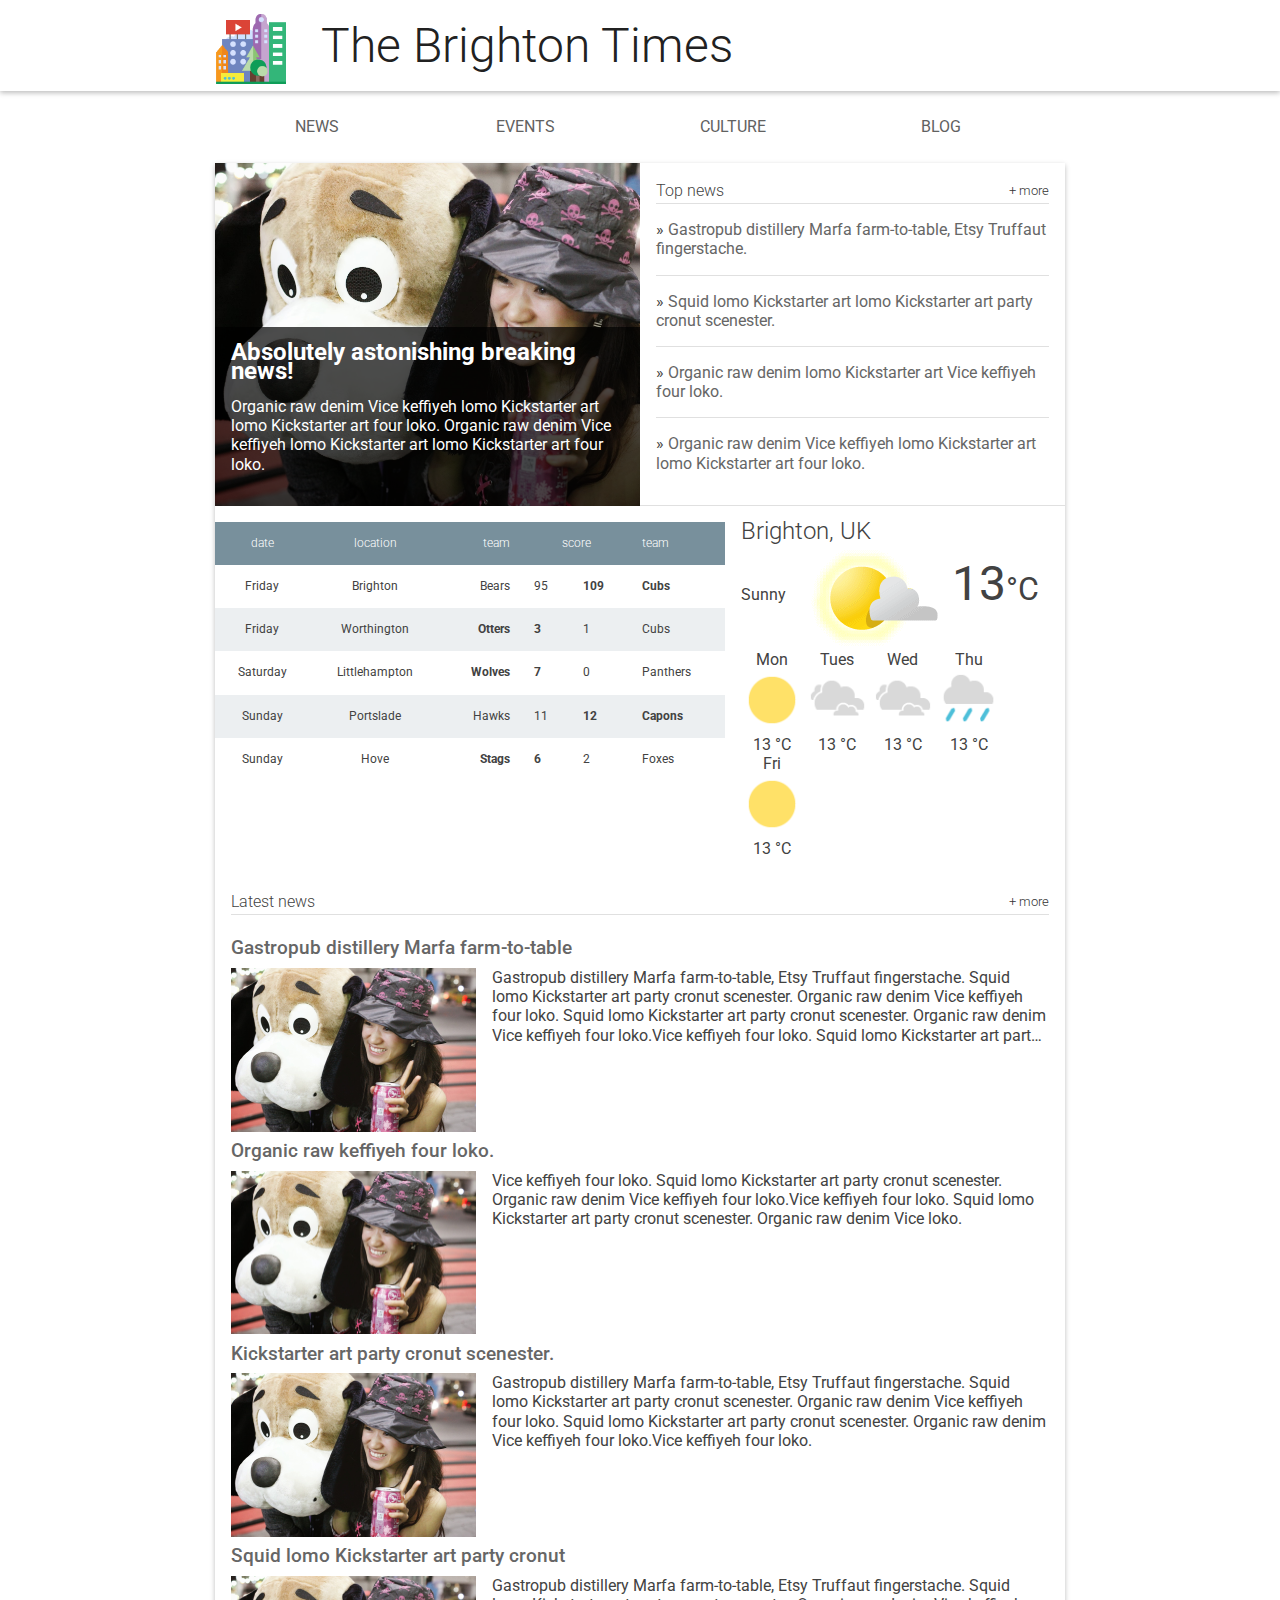
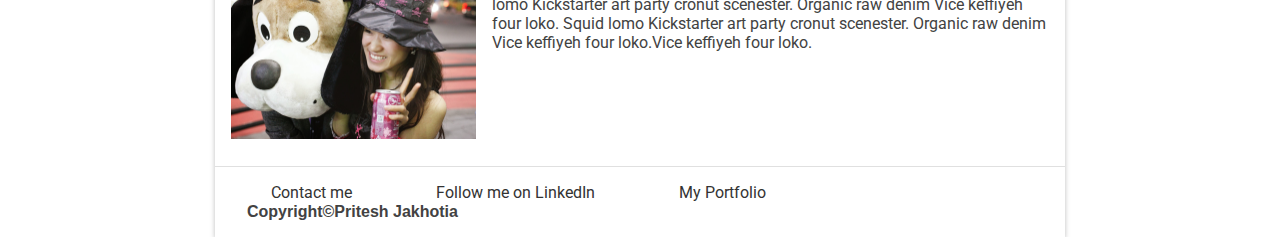
<file: HomeTown/index.html>
<!doctype html>
<html lang="en">

<head>
  <meta charset="utf-8">
  <meta name="viewport" content="width=device-width,initial-scale=1">
  <meta http-equiv="X-UA-Compatible" content="IE=edge">
  <title>Brighton Times</title>
  <link href="https://fonts.googleapis.com/css?family=Roboto:300,400,500" rel="stylesheet" type="text/css">
  <link rel="stylesheet" type="text/css" href="main.css">
  <link rel="stylesheet" type="text/css" href="responsive.css">
  <link rel="stylesheet" type="text/css" href="final.css">
</head>

<body>
  <header class="header">
    <div class="header__inner">
      <img class="header__logo" src="images/city.png" alt="iconic view of a cityscape">
      <h1 class="header__title">
          The Brighton Times
        </h1>
      <a id="menu" class="header__menu">
        <svg xmlns="http://www.w3.org/2000/svg" viewBox="0 0 24 24">
          <path d="M2 6h20v3H2zm0 5h20v3H2zm0 5h20v3H2z" />
        </svg>
      </a>
    </div>
  </header>
  <nav id="drawer" class="nav">
    <ul class="nav__list">
      <li class="nav__item"><a href="#">News</a></li>
      <li class="nav__item"><a href="#">Events</a></li>
      <li class="nav__item"><a href="#">Culture</a></li>
      <li class="nav__item"><a href="#">Blog</a></li>
    </ul>
  </nav>
  <main>
    <section class="content">
      <section class="hero">
        <article class="description">
          <h2>Absolutely astonishing breaking news!</h2>
          <p>Organic raw denim Vice keffiyeh lomo Kickstarter art lomo Kickstarter art four loko. Organic raw denim Vice keffiyeh lomo Kickstarter art lomo Kickstarter art four loko.</p>
        </article>
      </section>
      <section class="news top-news">
        <h2 class="news__title">Top news <a href="#" class="news__more">+ more</a></h2>
        <ul>
          <li class="top-news__item">
            <a href="#">Gastropub distillery Marfa farm-to-table, Etsy Truffaut fingerstache.</a>
          </li>
          <li class="top-news__item">
            <a href="#">Squid lomo Kickstarter art lomo Kickstarter art party cronut scenester.</a>
          </li>
          <li class="top-news__item">
            <a href="#">Organic raw denim lomo Kickstarter art Vice keffiyeh four loko.</a>
          </li>
          <li class="top-news__item">
            <a href="#">Organic raw denim Vice keffiyeh lomo Kickstarter art lomo Kickstarter art four loko.</a>
          </li>
        </ul>
      </section>
      <section class="scores">
        <table class="scores__table">
          <thead>
            <tr>
              <th>date</th>
              <th class="scores__location">location</th>
              <th>team</th>
              <th colspan="2">score</th>
              <th>team</th>
            </tr>
          </thead>
          <tbody>
            <tr>
              <td>Friday</td>
              <td class="scores__location">Brighton</td>
              <td>Bears</td>
              <td>95</td>
              <td class="winner">109</td>
              <td class="winner">Cubs</td>
            </tr>
            <tr>
              <td>Friday</td>
              <td class="scores__location">Worthington</td>
              <td class="winner">Otters</td>
              <td class="winner">3</td>
              <td>1</td>
              <td>Cubs</td>
            </tr>
            <tr>
              <td>Saturday</td>
              <td class="scores__location">Littlehampton</td>
              <td class="winner">Wolves</td>
              <td class="winner">7</td>
              <td>0</td>
              <td>Panthers</td>
            </tr>
            <tr>
              <td>Sunday</td>
              <td class="scores__location">Portslade</td>
              <td>Hawks</td>
              <td>11</td>
              <td class="winner">12</td>
              <td class="winner">Capons</td>
            </tr>
            <tr>
              <td>Sunday</td>
              <td class="scores__location">Hove</td>
              <td class="winner">Stags</td>
              <td class="winner">6</td>
              <td>2</td>
              <td>Foxes</td>
            </tr>
          </tbody>
        </table>
      </section>
      <section class="weather">
        <span class="weather__location">Brighton, UK</span>
        <span class="weather__desc">Sunny</span>
        <span class="weather__today">
          <img class="weather__today__image" src="images/weather.png" alt="icon of a partially cloudy day"><span class="weather__today__temp">13</span><span class="weather__today__deg">&deg;C</span>
        </span>
        <ul class="weather__next">
          <li class="weather__next__item">
            <span>Mon</span>
            <img class="weather__next__image" src="images/sunny.png" alt="icon of a sunny day">
            <span>13 &deg;C</span>
          </li>
          <li class="weather__next__item">
            <span>Tues</span>
            <img class="weather__next__image" src="images/cloudy.png" alt="icon of a cloudy day">
            <span>13 &deg;C</span>
          </li>
          <li class="weather__next__item">
            <span>Wed</span>
            <img class="weather__next__image" src="images/cloudy.png" alt="icon of a cloudy day">
            <span>13 &deg;C</span>
          </li>
          <li class="weather__next__item">
            <span>Thu</span>
            <img class="weather__next__image" src="images/rain.png" alt="icon of a rainy day">
            <span>13 &deg;C</span>
          </li>
          <li class="weather__next__item">
            <span>Fri</span>
            <img class="weather__next__image" src="images/sunny.png" alt="icon of a sunny day">
            <span>13 &deg;C</span>
          </li>
        </ul>
      </section>
      <section class="news recent-news">
        <h2 class="news__title">Latest news <a href="#" class="news__more">+ more</a></h2>
        <ul>
          <li class="snippet">
            <h3 class="snippet__title"><a href="#">Gastropub distillery Marfa farm-to-table</a></h3>
            <div class="snippet__thumbnail">
              <img src='images/dog_small.jpg' alt="picture of a girl with a large, stuffed dog toy">
            </div>
            <p class="snippet__description">Gastropub distillery Marfa farm-to-table, Etsy Truffaut fingerstache. Squid lomo Kickstarter art party cronut scenester. Organic raw denim Vice keffiyeh four loko. Squid lomo Kickstarter art party cronut scenester. Organic raw denim Vice keffiyeh four loko.Vice keffiyeh four loko. Squid lomo Kickstarter art party cronut scenester. Organic raw denim Vice keffiyeh four loko.Vice keffiyeh four loko. Squid lomo Kickstarter art party cronut scenester. Organic raw denim Vice keffiyeh four loko.
            </p>
          </li>
          <li class="snippet">
            <div class="snippet__thumbnail">
              <img src='images/dog_small.jpg' alt="picture of a girl with a large, stuffed dog toy">
            </div>
            <h3 class="snippet__title"><a href="#">Organic raw keffiyeh four loko.</a></h3>
            <p class="snippet__description">Vice keffiyeh four loko. Squid lomo Kickstarter art party cronut scenester. Organic raw denim Vice keffiyeh four loko.Vice keffiyeh four loko. Squid lomo Kickstarter art party cronut scenester. Organic raw denim Vice loko.
            </p>
          </li>
          <li class="snippet">
            <div class="snippet__thumbnail">
              <img src='images/dog_small.jpg' alt="picture of a girl with a large, stuffed dog toy">
            </div>
            <h3 class="snippet__title"><a href="#">Kickstarter art party cronut scenester.</a></h3>
            <p class="snippet__description">Gastropub distillery Marfa farm-to-table, Etsy Truffaut fingerstache. Squid lomo Kickstarter art party cronut scenester. Organic raw denim Vice keffiyeh four loko. Squid lomo Kickstarter art party cronut scenester. Organic raw denim Vice keffiyeh four loko.Vice keffiyeh four loko.
            </p>
          </li>
          <li class="snippet">
            <div class="snippet__thumbnail">
              <img src='images/dog_small.jpg' alt="picture of a girl with a large, stuffed dog toy">
            </div>
            <h3 class="snippet__title"><a href="#">Squid lomo Kickstarter art party cronut </a></h3>
            <p class="snippet__description">Gastropub distillery Marfa farm-to-table, Etsy Truffaut fingerstache. Squid lomo Kickstarter art party cronut scenester. Organic raw denim Vice keffiyeh four loko. Squid lomo Kickstarter art party cronut scenester. Organic raw denim Vice keffiyeh four loko.Vice keffiyeh four loko.
            </p>
          </li>
        </ul>
      </section>
    </section>
    <footer>
      <ul>
        <li><a href="mailto:priteshjakhotia@gmail.com">Contact me</a></li>
        <li><a href="https://www.linkedin.com/in/priteshjakhotia/">Follow me on LinkedIn</a></li>
        <li><a href="https://interactive-resume-priteshjakhotia.000webhostapp.com/index.html">My Portfolio</a></li>
        <li>
          <div style="font-weight: bolder; text-align: justify; font-family: &quot;Handlee&quot;,sans-serif;">
            Copyright&#169;Pritesh Jakhotia
          </div>
        </li>
      </ul>
    </footer>
  </main>
  <script>
  /*
   * Open the drawer when the menu ison is clicked.
   */
  var menu = document.querySelector('#menu');
  var main = document.querySelector('main');
  var drawer = document.querySelector('.nav');

  menu.addEventListener('click', function(e) {
    drawer.classList.toggle('open');
    e.stopPropagation();
  });
  main.addEventListener('click', function() {
    drawer.classList.remove('open');
  });
  </script>
</body>

</html>
</file>
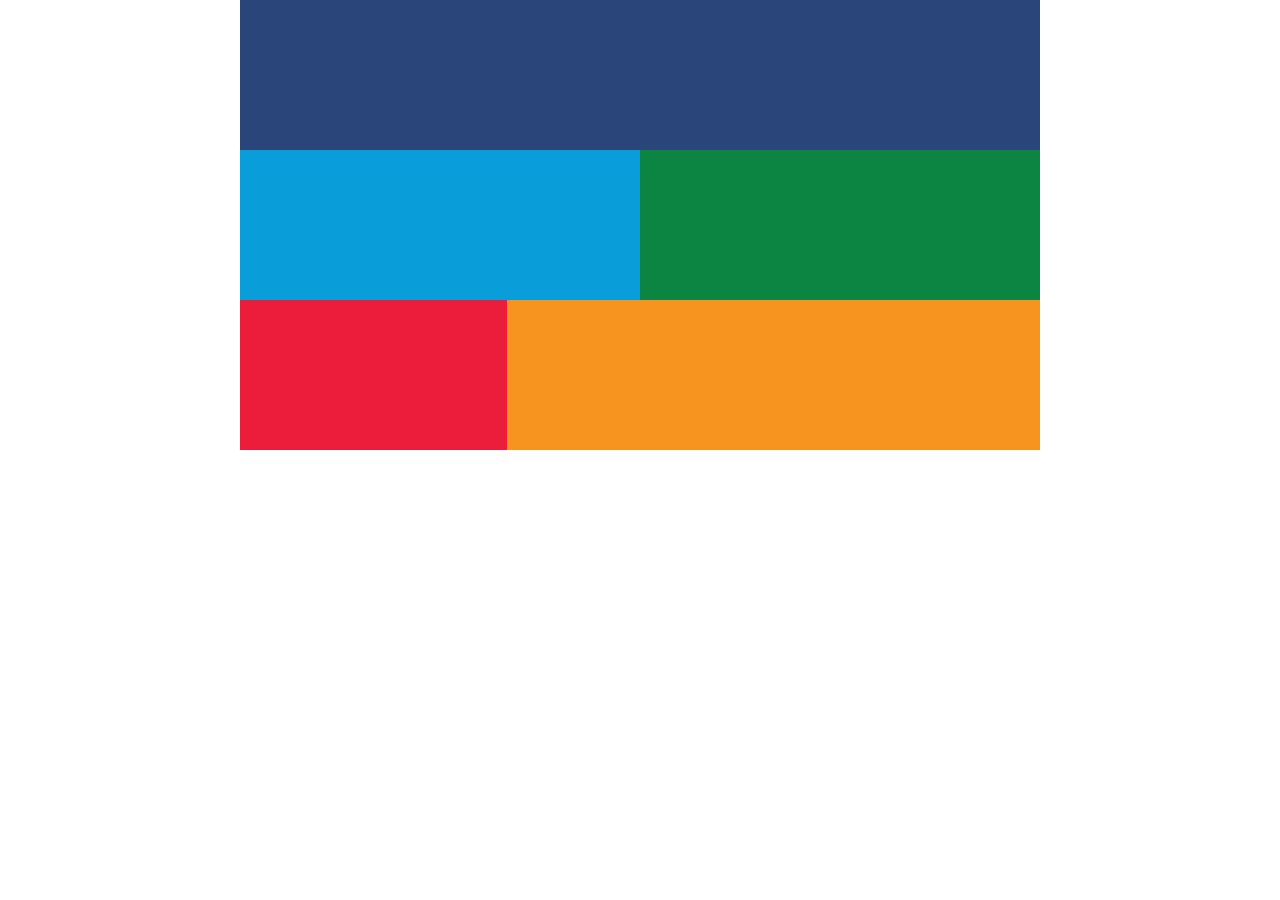
<file: pattern-mostly-fluid.html>
<!DOCTYPE html>
<html lang="en">

<head>
	<title>Mostly Fluid Layout</title>
	<meta charset="utf-8">
	<meta name="viewport" content="width=device-width, initial-scale=1.0">
	<style type="text/css">
	/*
      These are the default styles. No need to change these.
      */

	@import url(https://fonts.googleapis.com/css?family=Roboto);
	html,
	body {
		margin: 0;
		padding: 0;
	}

	body {
		font-family: 'Roboto', sans-serif;
	}

	.title {
		font-size: 2.5em;
		text-align: center;
	}

	.box {
		min-height: 150px;
	}

	.dark_blue {
		background-color: #2A457A;
		color: #efefef;
	}

	.light_blue {
		background-color: #099DD9;
	}

	.green {
		background-color: #0C8542;
	}

	.lime {
		background-color: rgb(179, 210, 52);
	}

	.seafoam {
		background-color: rgb(77, 190, 161);
	}

	.red {
		background-color: #EC1D3B;
	}

	.orange {
		background-color: #F79420;
	}
	</style>
	<style type="text/css">
	/*
      These are the responsive styles. Throw some breakpoints in here!
      */

	.container {
		display: flex;
		flex-wrap: wrap;
	}

	.box {
		width: 100%;
	}

	@media screen and (min-width: 450px) {
		.light_blue,
		.green {
			width: 50%;
		}
	}

	@media screen and (min-width: 550px) {
		.red {
			width: 33.33%;
		}
		.orange {
			width: 66.67%;
		}
	}

	@media screen and (min-width: 800px) {
		.container {
			width: 800px;
			margin-left: auto;
			margin-right: auto;
		}
	}
	</style>
</head>

<body>
	<div class="container">
		<div class="box dark_blue"></div>
		<div class="box light_blue"></div>
		<div class="box green"></div>
		<div class="box red"></div>
		<div class="box orange"></div>
	</div>
</body>

</html>
</file>
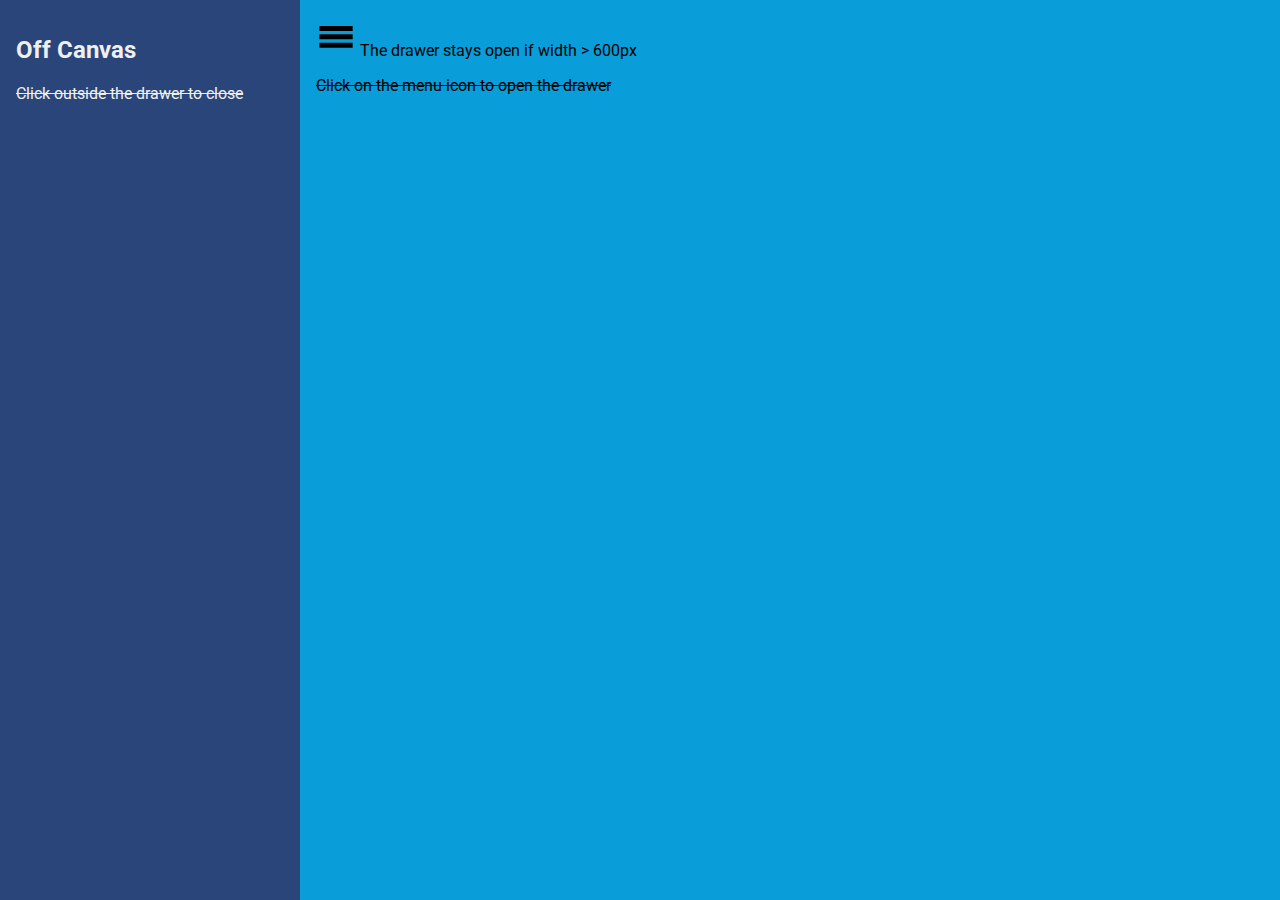
<file: Off_Canvas_Layout_Pattern/off-canvas.html>
<!DOCTYPE html>
<html lang="en"><head>
<meta http-equiv="content-type" content="text/html; charset=UTF-8">
    <meta charset="utf-8">
    <meta name="viewport" content="width=device-width, initial-scale=1.0">
    <title></title>
    <link rel="stylesheet" type="text/css" href="css/styles.css">
    <style type="text/css">

      html, body {
        height: 100%;
        width: 100%;
      }
      a#menu svg {
        width: 40px;
        fill: #000;
      }
      nav, main {
        padding: 1em;
        box-sizing: border-box;
      }
      main {
        width: 100%;
        height: 100%;
      }


      /*
       * Off-canvas layout styles.
       */

      /* Since we're mobile-first, by default, the drawer is hidden. */
      nav {
        width: 300px;
        height: 100%;
        position: absolute;
        /* This trasform moves the drawer off canvas. */
        -webkit-transform: translate(-300px, 0);
        transform: translate(-300px, 0);
        /* Optionally, we animate the drawer. */
        transition: transform 0.3s ease;
      }
      nav.open {
        -webkit-transform: translate(0, 0);
        transform: translate(0, 0);
      }

      /* If there is enough space (> 600px), we keep the drawer open all the time. */
      @media (min-width: 600px) {

        /* We open the drawer. */
        nav {
          position:relative;
          -webkit-transform: translate(0, 0);
          transform: translate(0, 0);
        }

        /* We use Flexbox on the parent. */
        body {
          display: -webkit-flex;
          display: flex;
          -webkit-flex-flow: row nowrap;
          flex-flow: row nowrap;
        }

        main {
          width: auto;
          /* Flex-grow streches the main content to fill all available space. */
          flex-grow: 1;
        }
      }

      /* If there is space (> 800px), we keep the drawer open by default. */
      @media (min-width: 600px) {
        main > #menu:after {
          content: 'The drawer stays open if width > 600px';
        }
        main p, nav p {
          text-decoration: line-through;
        }
      }

    </style>
  </head>
  <body>
    <nav id="drawer" class="dark_blue">
      <h2>Off Canvas</h2>
      <p>Click outside the drawer to close</p>
    </nav>

    <main class="light_blue">
      <a id="menu">
        <svg xmlns="http://www.w3.org/2000/svg" viewBox="0 0 24 24">
          <path d="M2 6h20v3H2zm0 5h20v3H2zm0 5h20v3H2z"></path>
        </svg>
      </a>
      <p>Click on the menu icon to open the drawer</p>
    </main>

    <script>
      /*
       * Open the drawer when the menu ison is clicked.
       */
      var menu = document.querySelector('#menu');
      var main = document.querySelector('main');
      var drawer = document.querySelector('#drawer');

      menu.addEventListener('click', function(e) {
        drawer.classList.toggle('open');
        e.stopPropagation();
      });
      main.addEventListener('click', function() {
        drawer.classList.remove('open');
      });

    </script></body></html>
</file>
<file: HomeTown/main.css>
body, html {
  margin: 0;
  padding: 0;
  width: 100%;
  height: 100%;
}

body {
  font-family: Roboto;
  font-size: 12px;
  color: #424242;
}

h1, h2, h3, h4, h5 {
  margin: 0; 
}

header, nav, footer, section, article, div {
  box-sizing: border-box;
}

* {
  box-sizing: border-box;
}

ul {
  list-style: none;
  padding: 0;
  margin: 0;
}


/*
 *
 * Common
 * 
 */

.news__more {
  float: right;
  font-size: .8em;
  color: #333;
  text-decoration: none;
}


/*
 *
 * Header
 *
 */

.header {
  box-shadow: 0 2px 5px rgba(0, 0, 0, 0.26);
  min-height: 56px;
  transition: min-height 0.3s;
}

.header__inner {
  width: 100%;
  margin-left: auto;
  margin-right: auto;
}

.header__logo {
  height: 72px;
  margin-right: 1em;
  vertical-align: top;
  margin-top: 12px;
}

.header__title {
  font-weight: 300;
  font-size: 3em;
  margin: 0.75em 0.25em;
  display: inline-block;
  color: #212121;
}


/*
 *
 * Top Level Navigation
 *
 */

.nav {
  width: 100%;
  margin-left: auto;
  margin-right: auto;
}

.nav__list {
  width: 100%;
  padding: 0;
  margin: 0;
}

.nav__item {
  box-sizing: border-box;
  display: inline-block;
  width: 24%;
  text-align: center;
  line-height: 24px;
  padding: 24px;
  text-transform: uppercase;
}

.nav a {
  text-decoration: none;
  color: #616161;
  padding: 1.5em;
}

.nav a:hover {
  text-decoration: underline;
  color: #212121;
}


/*
 *
 * Main
 *
 */

main {
  box-shadow: 0 2px 5px rgba(0, 0, 0, 0.26);
  width: 100%;
  margin-left: auto;
  margin-right: auto;
}

/*
 *
 * Content
 *
 */


/*
 *
 * Hero
 *
 */

.hero {
  width: 100%;
  position: relative;
  background-image: url("./images/dog.jpg");
  background-size: cover;
  min-height: 300px;
}

.hero article {
  box-sizing: border-box;
  background-color: #000;
  background-color: rgba(0, 0, 0, 0.7);
  position: absolute;
  bottom: 0;
  width: 100%;
  color: #fff;
  padding: 1em;
}


/*
 *
 * Top News
 *
 */

.top-news {
  border-bottom: 1px solid #E0E0E0;
  padding: 1em;
  width: 100%;
}

.news__title {
  font-weight: 300;
  border-bottom: 1px solid #E0E0E0;
  line-height: 24px;
  font-size: 16px;
}

.top-news__item {
  border-bottom: 1px solid #E0E0E0;
  padding: 1em 0;
  line-height: 19.2px;
}

.top-news__item:before {
  content: "» ";
}

.top-news__item:last-child {
  border-bottom: none;
}

.top-news__item a {
  text-decoration: none;
  color: #666;
  padding: 1.5em inherit;
}

.top-news__item a:hover,
.top-news__item a:active {
  text-decoration: underline;
}


/*
 *
 * Sport Scores
 *
 */

.scores {
  padding-top: 1em;
  flex-grow: 1;
}

.scores__table {
  width: 100%;
  border-collapse: collapse;
}

.scores__table th,
.scores__table td {
  padding: 1em; 
}

.scores__table th {
  color: #fff;
  font-weight: 300;
  background-color: #78909C;
}

.scores__table tr:nth-child(1) th:nth-child(3) {
  text-align: right;
}

.scores__table tr:nth-child(1) th:nth-child(5) {
  text-align: left;
}

.scores__table tr:nth-child(odd) td {
  background-color: #fff;
}

.scores__table tr:nth-child(even) td {
  background-color: #eceff1;
}

.scores__table td.winner {
  font-weight: bold;
}

.scores__table td:nth-child(3) {
  text-align: right;
}

.scores__table td:nth-child(1),
.scores__table td:nth-child(2) {
  text-align: center;
}

/*
 *
 * Weather
 *
 */

.weather {
  flex-grow: 1;
  padding: 1em;
}

.weather__location {
  display: block;
  font-weight: 300;
  font-size: 1.5em;
}

.weather__ {
  display: block;
  font-size: 1.2em;
}

.weather__today {
  width: 60%;
  vertical-align: middle;
}

.weather__today__image {
  vertical-align: middle
}

.weather__today__temp {
  font-size: 3em;
}

.weather__today__deg {
  font-size: 2em;
  display: inline;
}

.weather__next__item {
  display: inline-block;
  width: 20%;
  text-align: center;
}

.weather__next__item span {
  display: block;
}

.weather__next__image {
  width: 100%;
}


/*
 *
 * Recent News
 *
 */

.recent-news {
  flex-grow: 1;
  clear: both;
  padding: 1em;
}

.snippet {
  clear: both;
  margin: 24px 0;
}

.snippet__thumbnail {
  width: 100px;
  float: left;
  margin-right: 1em;
}

.snippet__title {
  font-weight: 500;
}

.snippet__title a {
  text-decoration: none;
  color: #666;
  padding: 1.5em inherit;
}

.snippet__title a:hover,
.snippet__title a:active {
  text-decoration: underline;
}


/*
 *
 * Footer
 *
 */

footer {
  border-top: 1px solid #E0E0E0;
  padding: 1em;
  width: 100%;
}

footer li {
  display: inline-block;
  margin: 0 1em;
}

footer a {
  text-decoration: none;
  color: #333;
  padding: 1.5em;
}
</file>
<file: HomeTown/responsive.css>
.content {
  display: flex;
  flex-wrap: wrap;
}

.header__menu {
  display: none;
}

.hero,
.top-news,
.scores,
.weather,
.recent-news {
  order: 10;
}

/*
  For smaller mobile devices.
*/
@media screen and (max-width:385px) {
  .header__logo {
    height: 48px;
    margin-right: 0.5em;
  }

  .header__title {
    margin-left: 0;
    font-size: 1.5em;
    vertical-align: bottom;
  }

  .nav {
    z-index: 10;
    background-color: #fff;
    width: 300px;
    position: absolute;    /* This transform moves the drawer off canvas. */
    -webkit-transform: translate(-300px, 0);
    transform: translate(-300px, 0);    /* Optionally, we animate the drawer. */
    transition: transform 0.3s ease;
  }

  .nav.open {
    -webkit-transform: translate(0, 0);
    transform: translate(0, 0);
  }

  .nav__item {
    display: list-item;
    border-bottom: 1px solid #E0E0E0;
    width: 100%;
    text-align: left;
  }

  .header__menu {
    display: inline-block;
    position: absolute;
    right: 0;
    padding: 1em 1em 2.2em 1em;
  }

  .header__menu svg {
    width: 32px;
    fill: #E0E0E0;
  }

  .scores {
    font-size: small;
  }

}

@media screen and (min-width:386px) and (max-width:610px) {
  .header__title {
    font-size: 2em;
  }

  .header__menu {
    padding: 1em;
  }

}

@media screen and (min-width:611px) {
  .hero {
    order: 0;
    width: 60%;
  }

  .weather {
    order: 1;
    width: 40%;
  }

}

@media screen and (min-width:700px) {
  .hero {
    width: 50%;
  }

  .top-news {
    order: 1;
    width: 50%;
  }

  .scores {
    order: 2;
    width: 60%;
  }

  .weather {
    order: 3;
  }

}

@media screen and (min-width:850px) {
  main,
  .header__inner,
  .nav,
  .content {
    width: 850px;
    margin-left: auto;
    margin-right: auto;
  }

}
</file>
<file: HomeTown/final.css>
body {
  font-size: 16px;
  line-height: 1.2em;
}

.snippet__thumbnail>img {
  width: 100%;
}

.snippet {
  display: flex;
  flex-wrap: wrap;
}

.snippet__title {
  order: 0;
  width: 100%;
  margin: 0 0 0.5em;
}

.snippet__thumbnail {
  order: 1;
  width: 30%;
}

.snippet__description {
  order: 2;
  width: 70%;
  margin: 0;
  padding: 0 0 0 1em;
  overflow: hidden;
  display: -webkit-box;
  -webkit-box-orient: vertical;
  text-overflow: ellipsis;
}

@media screen and (max-width:450px) {
  .snippet__thumbnail {
    display: none;
  }

  .snippet__description {
    width: 100%;
    padding: 0;
  }

}

@media screen and (max-width:550px) {
  .scores__table .scores__location {
    display: none;
  }

}

@media screen and (max-width:649px) {
  .snippet__title {
  }

  .snippet__thumbnail {
    width: 30%;
    margin: 0;
  }

  .snippet__description {
    -webkit-line-clamp: 3;
    max-height: 3.7em;
  }

}

@media screen and (min-width:650px) {
  .snippet__title {
  }

  .snippet__thumbnail {
    width: 30%;
    height: 150px;
    margin-right: 0;
  }

  .snippet__description {
    -webkit-line-clamp: 4;
    max-height: 4.9em
  }

}

@media screen and (min-width:700px) {
  .scores__table {
    font-size: 12px;
  }

}
</file>
<file: Off_Canvas_Layout_Pattern/css/styles.css>
@import url(https://fonts.googleapis.com/css?family=Roboto);

html, body {
  margin: 0;
  padding: 0;
}

body {
  font-family: 'Roboto', sans-serif;
}

.title {
  font-size: 2.5em;
  text-align: center;
}

.box {
  min-height: 150px;
}

.dark_blue {
  background-color: #2A457A;
  color: #efefef;
}

.light_blue {
  background-color: #099DD9;
}

.green {
  background-color: #0C8542;
}

.lime {
  background-color: rgb(179, 210, 52);
}

.seafoam {
  background-color: rgb(77, 190, 161);
}

.red {
  background-color: #EC1D3B;
}

.orange {
  background-color: #F79420;
}
</file>
